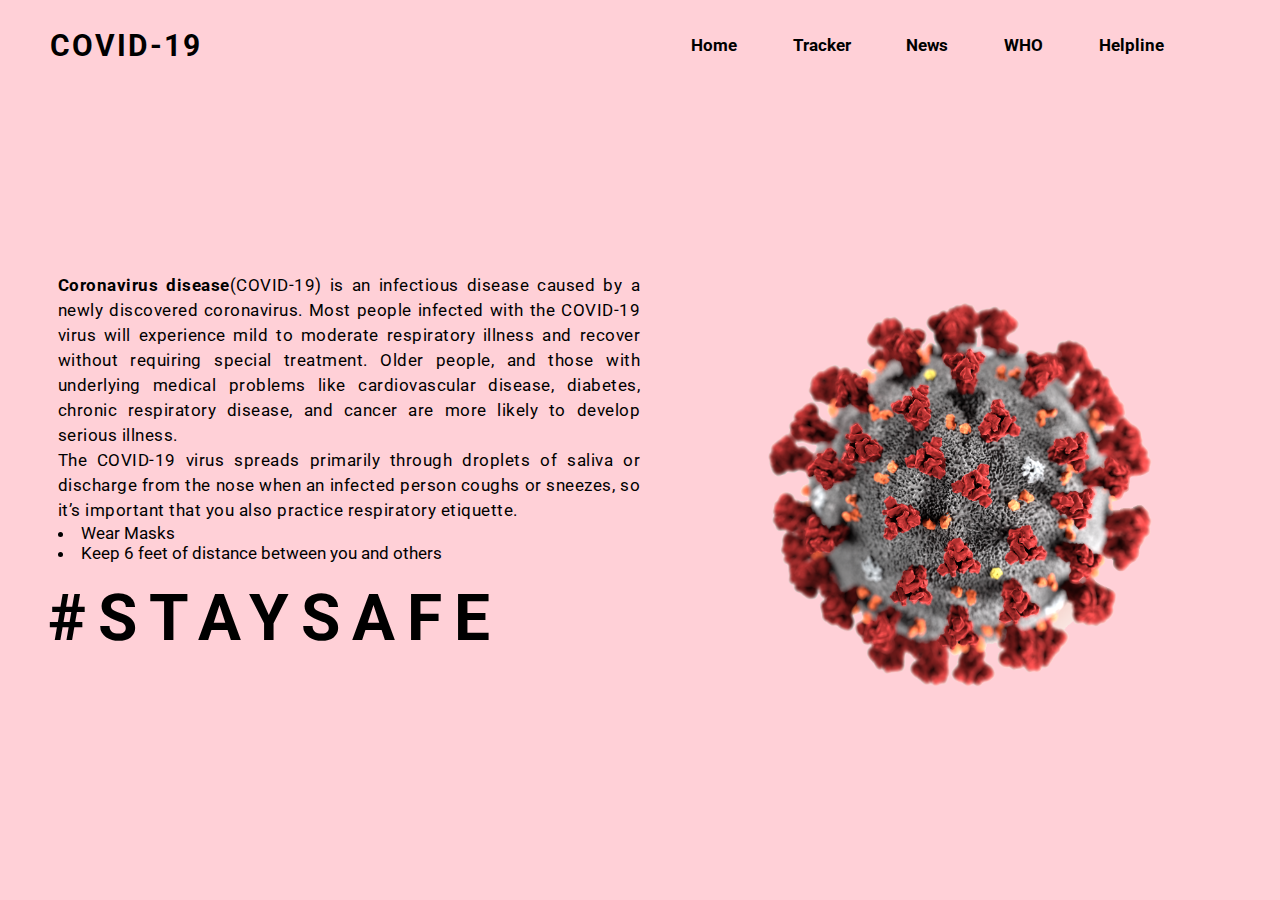
<file: index.html>
<html lang="en">
  <head>
    <meta charset="UTF-8" />
    <meta name="viewport" content="width=device-width, initial-scale=1.0">
    <link
      href="https://fonts.googleapis.com/css?family=Roboto&display=swap"
      rel="stylesheet"
    />
    <link rel="stylesheet" href="style.css" />
    <link rel="icon" href="images/virus.png">
    <title>COVID-19</title>
  </head>
  <body style='background:#ffd0d7;overflow:auto;' > 
    <header>
      <nav>
        <div class="logo">
          <a href="/index.html" class="link2"><h1>COVID-19</h1></a>
        </div>
      </div>
        <ul class="list-items">
          <li class="list"><a href="/index.html" class="link">Home</a></li>

          <li class="list"><a href="/tracker.html" class="link">Tracker</a></li>

          <li class="list"><a href="/news.html" class="link">News</a></li>

          <li class="list"><a href="https://www.who.int/emergencies/diseases/novel-coronavirus-2019" target="_blank" class="link">WHO</a></li>

          <li class="list"><a href="/helpline.html" class="link">Helpline</a></li>

        </ul>
      </nav>
      <div class="main" >
        <div class="main-left"> 
                <div class="text">
                  <p>
                      <strong>Coronavirus disease</strong>(COVID-19) is an infectious disease caused by a newly discovered coronavirus.
                      Most people infected with the COVID-19 virus will experience mild to moderate respiratory illness
                       and recover without requiring special treatment.
                      Older people, and those with underlying medical problems like cardiovascular disease, diabetes, chronic respiratory disease,
                      and cancer are more likely to develop serious illness.<br>                
                      The COVID-19 virus spreads primarily through droplets of saliva or discharge 
                      from the nose when an infected person coughs or sneezes,
                       so it’s important that you also practice respiratory etiquette.<br>
                       <li>Wear Masks</li>
                       <li>Keep 6 feet of distance between you and others</li>
                       
                  </p>
                
              </div>
              <div class="spa">
                <span> #STAYSAFE</span>
              </div>
        </div>
        <div class="main-right">
          <img
            class="img-v"
            src="images/virus.png"
            alt=""
          />
          
        </div>
      </div>
    </header>
    
  </body>
</html>
</file>
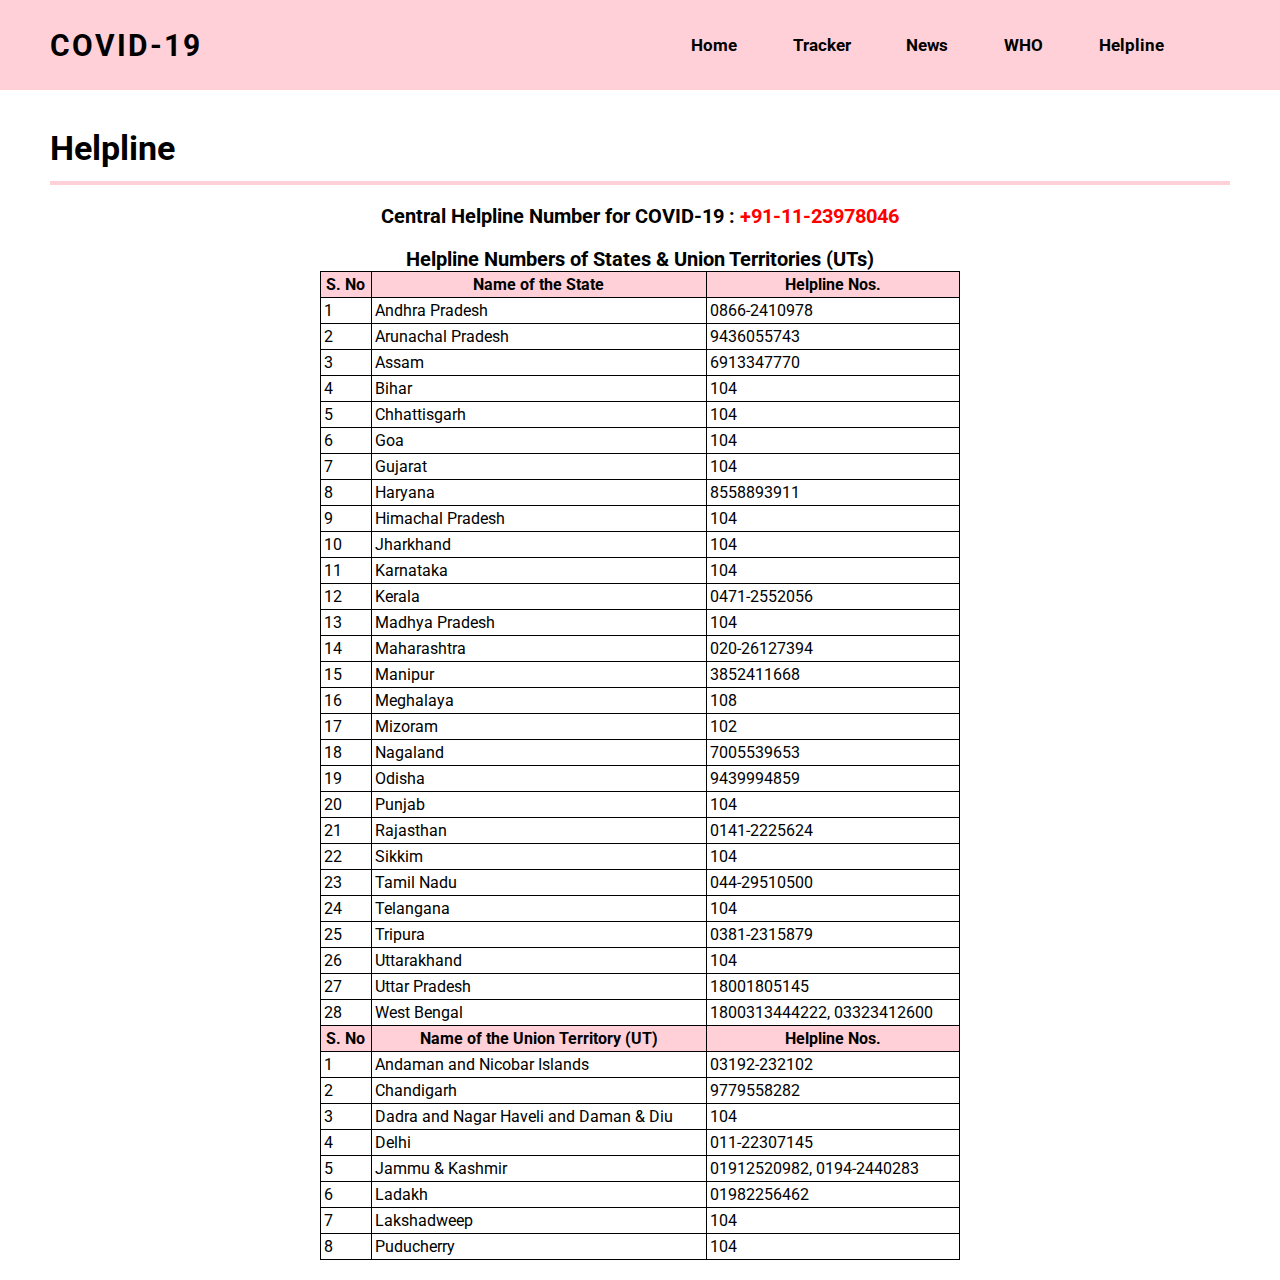
<file: helpline.html>
<html lang="en">
  <head>
    <meta charset="UTF-8" />
    <meta name="viewport" content="width=device-width, initial-scale=1.0">
    <link
      href="https://fonts.googleapis.com/css?family=Roboto&display=swap"
      rel="stylesheet"
    />
    <link rel="icon" href="images/virus.png">
    <link rel="stylesheet" href="style4.css" />
    <title>COVID-19</title>
  </head>
  <body> 
    <header>
      <nav>
        <div class="logo"><a href="/index.html" class="link2"><h1>COVID-19</h1></a></div>
        <ul class="list-items">
          <li class="list"><a href="/index.html" class="link">Home</a></li>

          <li class="list"><a href="/tracker.html" class="link">Tracker</a></li>

          <li class="list"><a href="/news.html" class="link">News</a></li>

          <li class="list"><a href="https://www.who.int/emergencies/diseases/novel-coronavirus-2019" target="_blank" class="link">WHO</a></li>

          <li class="list"><a href="/helpline.html" class="link">Helpline</a></li>
        </ul>
      </nav>
    </header>
  </div>
  <div class="text"><h1>Helpline</h1></div>
  <hr/>
  <br>
  <h3 style="text-align:center;" >Central Helpline Number for COVID-19 : <span style="color: #ff0000">+91-11-23978046</span></h3>
  <br>
  <h3 style="text-align:center;" >Helpline Numbers of States & Union Territories (UTs)</h3>
  <table style="width:50%" class="center">
    <tr>
      <th>S. No</th>
      <th>Name of the State</th> 
      <th>Helpline Nos.</th>
    </tr>
    <tr>
      <td>1</td>
      <td>Andhra Pradesh </td>
      <td> 0866-2410978 </td>
    </tr>
    <tr>
      <td>2</td>
      <td>Arunachal Pradesh </td>
      <td> 9436055743 </td>
    </tr>
    <tr>
      <td>3</td>
      <td>Assam</td>
      <td> 6913347770 </td>
    </tr>
    <tr>
      <td>4</td>
      <td>Bihar</td>
      <td> 104 </td>
    </tr>
    <tr>
      <td>5</td>
      <td>Chhattisgarh</td>
      <td> 104 </td>
    </tr>
    <tr>
      <td>6</td>
      <td>Goa</td>
      <td> 104 </td>
    </tr>
    <tr>
      <td>7</td>
      <td>Gujarat</td>
      <td> 104 </td>
    </tr>
    <tr>
      <td>8</td>
      <td>Haryana </td>
      <td> 8558893911 </td>
    </tr>
    <tr>
      <td>9</td>
      <td>Himachal Pradesh  </td>
      <td> 104 </td>
    </tr>
    <tr>
      <td>10</td>
      <td>Jharkhand  </td>
      <td> 104 </td>
    </tr>
    <tr>
      <td>11</td>
      <td>Karnataka  </td>
      <td> 104 </td>
    </tr>
    <tr>
      <td>12</td>
      <td>Kerala  </td>
      <td> 0471-2552056 </td>
    </tr>
    <tr>
      <td>13</td>
      <td>Madhya Pradesh  </td>
      <td> 104 </td>
    </tr>
    <tr>
      <td>14</td>
      <td>Maharashtra  </td>
      <td> 020-26127394 </td>
    </tr>
    <tr>
      <td>15</td>
      <td>Manipur  </td>
      <td> 3852411668 </td>
    </tr>
    <tr>
      <td>16</td>
      <td>Meghalaya  </td>
      <td> 108 </td>
    </tr>
    <tr>
      <td>17</td>
      <td>Mizoram  </td>
      <td> 102 </td>
    </tr>
    <tr>
      <td>18</td>
      <td>Nagaland  </td>
      <td> 7005539653 </td>
    </tr>
    <tr>
      <td>19</td>
      <td>Odisha  </td>
      <td> 9439994859 </td>
    </tr>
    <tr>
      <td>20</td>
      <td>Punjab  </td>
      <td> 104 </td>
    </tr>
    <tr>
      <td>21</td>
      <td>Rajasthan  </td>
      <td> 0141-2225624 </td>
    </tr>
    <tr>
      <td>22</td>
      <td>Sikkim  </td>
      <td> 104 </td>
    </tr>
    <tr>
      <td>23</td>
      <td>Tamil Nadu  </td>
      <td> 044-29510500 </td>
    </tr>
    <tr>
      <td>24</td>
      <td>Telangana </td>
      <td> 104 </td>
    </tr>
    <tr>
      <td>25</td>
      <td>Tripura  </td>
      <td> 0381-2315879 </td>
    </tr>
    <tr>
      <td>26</td>
      <td>Uttarakhand  </td>
      <td> 104 </td>
    </tr>
    <tr>
      <td>27</td>
      <td>Uttar Pradesh </td>
      <td> 18001805145 </td>
    </tr>
    <tr>
      <td>28</td>
      <td> West Bengal </td>
      <td> 1800313444222, 03323412600 </td>
    </tr>
    <tr>
      <th>S. No</th>
      <th>Name of the  Union Territory (UT)</th> 
      <th>Helpline Nos.</th>
    </tr>
    <tr>
      <td>1</td>
      <td>Andaman and Nicobar
        Islands  </td>
      <td> 03192-232102 </td>
    </tr>
    <tr>
      <td>2</td>
      <td>Chandigarh  </td>
      <td> 9779558282 </td>
    </tr>
    <tr>
      <td>3</td>
      <td>Dadra and Nagar Haveli and Daman & Diu  </td>
      <td> 104 </td>
    </tr>
    <tr>
      <td>4</td>
      <td>Delhi  </td>
      <td> 011-22307145 </td>
    </tr>
    <tr>
      <td>5</td>
      <td>Jammu & Kashmir  </td>
      <td> 01912520982, 0194-2440283 </td>
    </tr>
    <tr>
      <td>6</td>
      <td>Ladakh  </td>
      <td>01982256462</td>
    </tr>
    <tr>
      <td>7</td>
      <td>Lakshadweep  </td>
      <td>104</td>
    </tr>
    <tr>
      <td>8</td>
      <td>Puducherry  </td>
      <td>104</td>
    </tr>

  </table>
  <br>
</body>
</html>
</file>
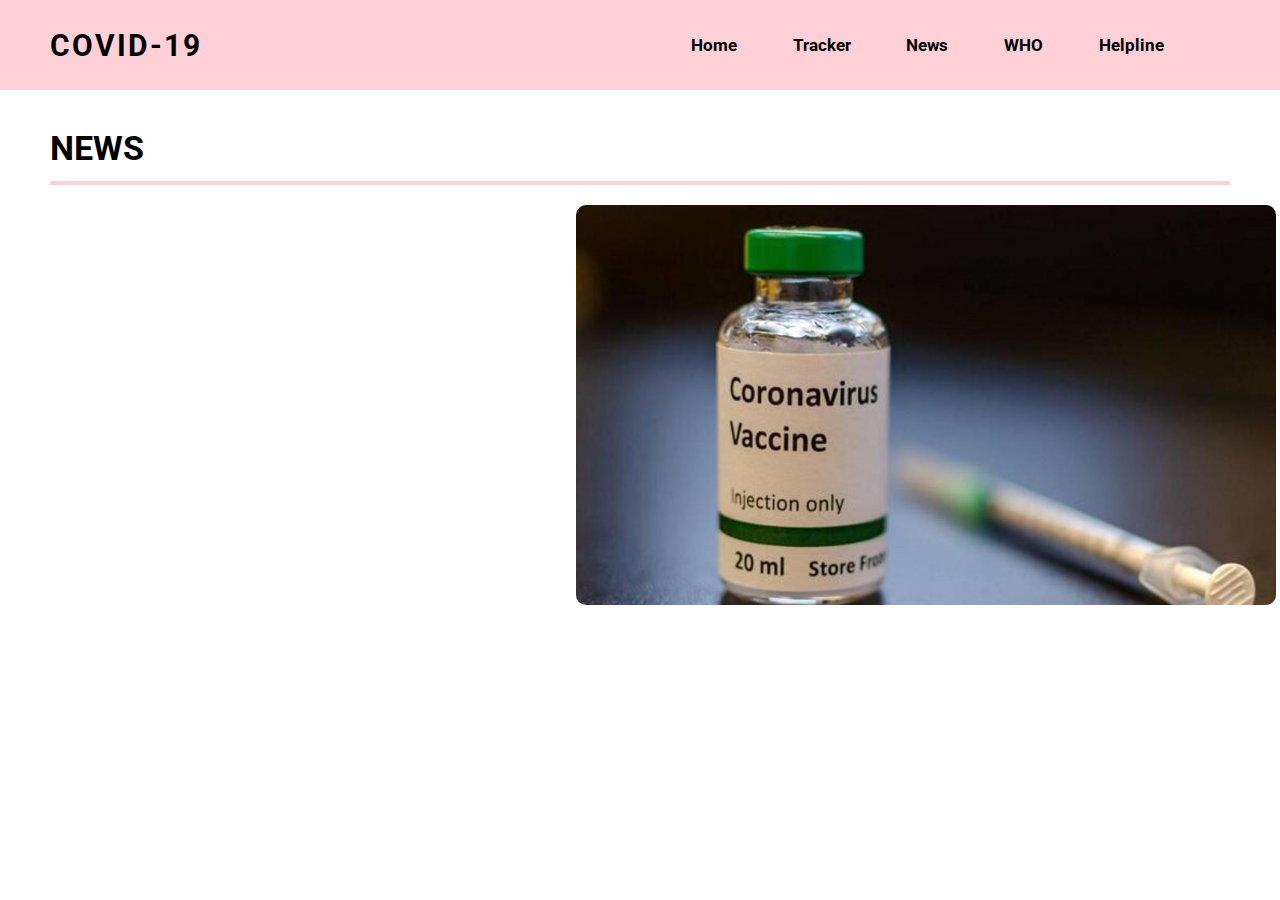
<file: news.html>
<html lang="en">
  <head>
    <meta charset="UTF-8" />
    <meta name="viewport" content="width=device-width, initial-scale=1.0">
    <link
      href="https://fonts.googleapis.com/css?family=Roboto&display=swap"
      rel="stylesheet"
    />
    <link rel="icon" href="images/virus.png">
    <link rel="stylesheet" href="style3.css" />
    <title>COVID-19</title>
  </head>
  <body > 
    <header>
      <nav>
        <div class="logo"><a href="/index.html" class="link2"><h1>COVID-19</h1></a></div>
        <ul class="list-items">
          <li class="list"><a href="/index.html" class="link">Home</a></li>

          <li class="list"><a href="/tracker.html" class="link">Tracker</a></li>

          <li class="list"><a href="/news.html" onclick="two()" onclick="one()" onclick="four()" class="link">News</a></li>

          <li class="list"><a href="https://www.who.int/emergencies/diseases/novel-coronavirus-2019" target="_blank" class="link">WHO</a></li>

          <li class="list"><a href="/helpline.html" class="link">Helpline</a></li>


        </ul>
      </nav>
    </header>
    
    <div class="container">
      <ul class="news-list"></ul>
    </div>
    <div class="text"><h1>NEWS</h1></div>
    <hr/>
    <br>
    <div class="slider">
      <div class="slides">
        <!--radio buttons start-->
        <input type="radio" name="radio-btn" id="radio1">
        <input type="radio" name="radio-btn" id="radio2">
        <input type="radio" name="radio-btn" id="radio3">
        <input type="radio" name="radio-btn" id="radio4">
        <!--radio buttons end-->
        <!--slide images start-->
        
        <div class="slide first">
          <img src="images/vaccine.jpg" alt="">
        </div>
        <div class="slide">
          <img src="images/TvsB.jpg" alt="">
        </div>
        <div class="slide">
          <img src="images/lockdown.jpg" alt="">
        </div>
        <div class="slide">
          <img src="images/doc.jpg" alt="">
        </div>
        <div class="slide">
          <img src="images/vaccine.jpg" alt="">
        </div>
        <!--slide images end-->
        <!--automatic navigation start-->
        <div class="navigation-auto">
          <div class="auto-btn1"></div>
          <div class="auto-btn2"></div>
          <div class="auto-btn3"></div>
          <div class="auto-btn4"></div>
        </div>
        <!--automatic navigation end-->
      </div>
      <!--manual navigation start-->
      <div class="navigation-manual">
        <label for="radio1" class="manual-btn"></label>
        <label for="radio2" class="manual-btn"></label>
        <label for="radio3" class="manual-btn"></label>
        <label for="radio4" class="manual-btn"></label>
      </div>
      <!--manual navigation end-->
    </div>
    <script>
      var counter = 1;
    setInterval(function(){
      document.getElementById('radio' + counter).checked = true;
      counter++;
      if(counter > 4){
        counter = 1;
      }
    }, 3000);
  
      const newsList=document.querySelector('.news-list');
      retreive();
      function retreive(e){
        let url=`http://newsapi.org/v2/everything?q=COVID-19&apiKey=bac45702ccea49d4b42d1306f5abfa39`;
        fetch(url).then((res)=>{
          return res.json()
        }).then((data)=>{
          console.log(data)
          data.articles.forEach(article =>{
            let li = document.createElement('li');
            let a = document.createElement('a');
            
            a.setAttribute('href',article.url);
            a.setAttribute('target','_blank');
            a.textContent=article.title;
            
            li.appendChild(a);
            newsList.appendChild(li);
          })
          
        })
      }
      
      
    </script>
    
</body>
</html>
</file>
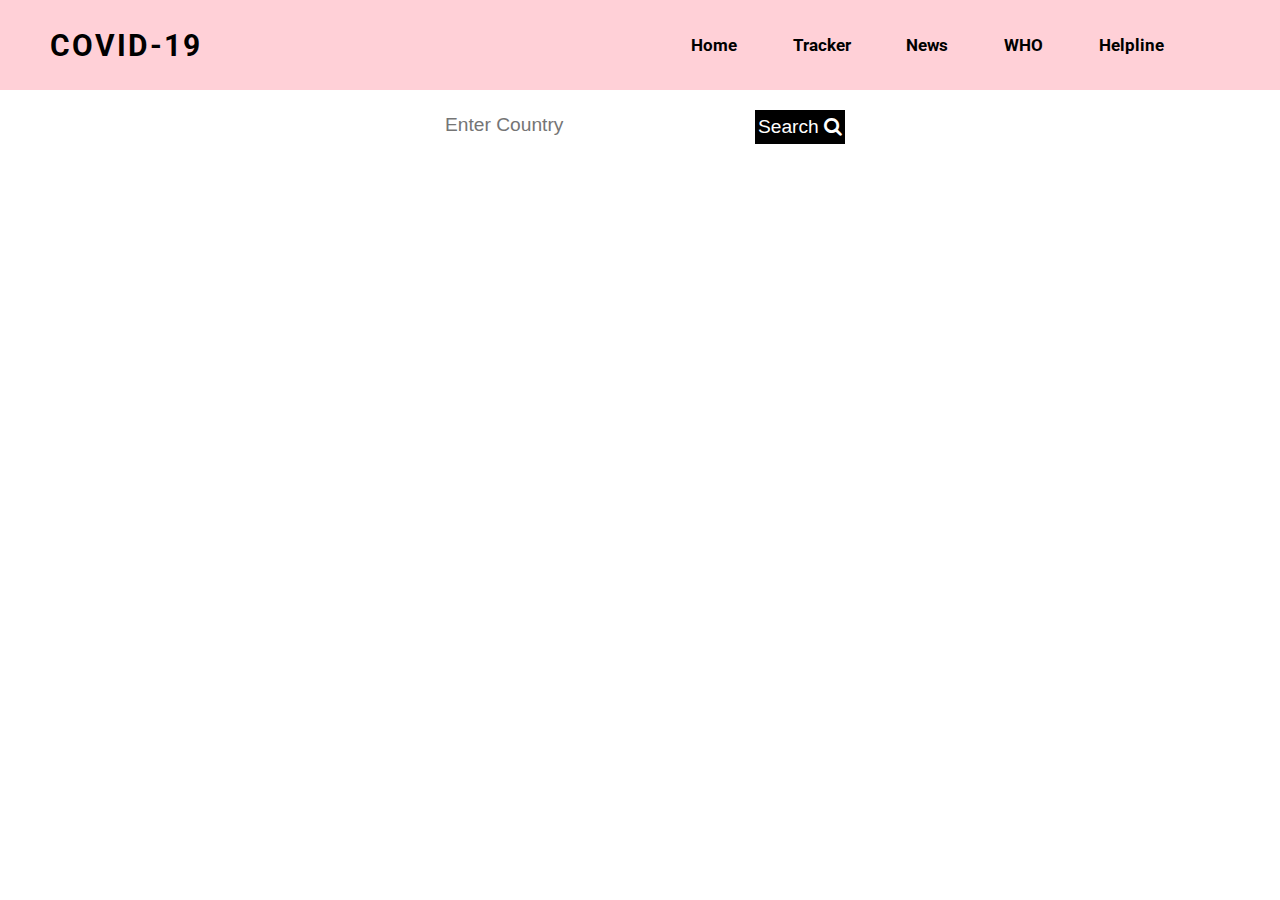
<file: tracker.html>
<html lang="en">
  <head>
    <meta charset="UTF-8" />
    <meta name="viewport" content="width=device-width, initial-scale=1.0">
    <link
      href="https://fonts.googleapis.com/css?family=Roboto&display=swap"
      rel="stylesheet"/>
      <link rel="icon" href="images/virus.png">
    <link rel="stylesheet" href="style2.css" />
    <link href="https://cdnjs.cloudflare.com/ajax/libs/font-awesome/4.7.0/css/font-awesome.min.css"
    rel="stylesheet" />
    <title>COVID-19</title>
  </head>
  <body > 
    <header>
      <nav>
        <div class="logo"><a href="/index.html" class="link2"><h1>COVID-19</h1></a></div>
        <ul class="list-items">
          <li class="list"><a href="/index.html" class="link">Home</a></li>

          <li class="list"><a href="/tracker.html" class="link">Tracker</a></li>

          <li class="list"><a href="/news.html" class="link">News</a></li>

          <li class="list"><a href="https://www.who.int/emergencies/diseases/novel-coronavirus-2019" target="_blank" class="link">WHO</a></li>

          <li class="list"><a href="/helpline.html" class="link">Helpline</a></li>
        </ul>
      </nav>
    </header>
    <script>
      fetch('https://api.covid19api.com/summary')
            .then((covidData)=>{
                return covidData.json();
            })
           //Fetches the Information from the API in JSON format
            .then((getData)=>{
              document.getElementById("loader").innerHTML = "";
                console.log(getData);
                var content = document.querySelector(".data");

                var box = content.lastElementChild;
                while (box) {
                    content.removeChild(box);
                    box = content.lastElementChild;
                }

                var index = 0;
                var totalCountries = getData.Countries.length;
                let Data = getData.Global;
                    let percentRecovered = (Data.TotalRecovered/Data.TotalConfirmed)*100;
                    let percentFatalities = (Data.TotalDeaths/Data.TotalConfirmed)*100;
                    let totalActive = Data.TotalConfirmed-(Data.TotalRecovered+Data.TotalDeaths);
                    let data = document.querySelector(".data");
                    data.innerHTML = `<div class="box">
                                    <div class="head">
                                        <span><strong>W O R L D</strong></span>
                                    </div>
                                    <div class="total">
                                        <div><p>TotalConfirmed</p> ${Data.TotalConfirmed}</div>
                                        <div><p>TotalDeaths</p> ${Data.TotalDeaths}</div>
                                        <div><p>TotalRecovered</p> ${Data.TotalRecovered}</div>
                                    </div>
                                    <div class="percent">
                                        <div><p>TotalActive</p> ${totalActive}</div>
                                        <div><p>Fatalities (%)</p> ${percentFatalities.toFixed(2)}</div>
                                        <div><p>Recovered (%)</p> ${percentRecovered.toFixed(2)}</div>
                                        </div>
                                    <div class="new">
                                        <div><p>NewConfirmed</p> ${Data.NewConfirmed}</div>
                                        <div><p>NewDeaths</p> ${Data.NewDeaths}</div>
                                        <div><p>NewRecovered</p> ${Data.NewRecovered}</div>
                                        </div>
                                    </div>`;
                                  })
                              
    </script>
    <div class="inputBox">
      <input type="text" list="country" placeholder="Enter Country" id="getText" />
      <button id="btn">
        Search <i class="fa fa-search" aria-hidden="true"></i>
      </button>
      <datalist id="country">
        <option value="Global">Global</option>
        <option value="Afghanistan">Afghanistan</option>
        <option value="Albania">Albania</option>
        <option value="Algeria">Algeria</option>
        <option value="American Samoa">American Samoa</option>
        <option value="Andorra">Andorra</option>
        <option value="Angola">Angola</option>
        <option value="Anguilla">Anguilla</option>
        <option value="Antigua & Barbuda">Antigua & Barbuda</option>
        <option value="Argentina">Argentina</option>
        <option value="Armenia">Armenia</option>
        <option value="Aruba">Aruba</option>
        <option value="Australia">Australia</option>
        <option value="Austria">Austria</option>
        <option value="Azerbaijan">Azerbaijan</option>
        <option value="Bahamas">Bahamas</option>
        <option value="Bahrain">Bahrain</option>
        <option value="Bangladesh">Bangladesh</option>
        <option value="Barbados">Barbados</option>
        <option value="Belarus">Belarus</option>
        <option value="Belgium">Belgium</option>
        <option value="Belize">Belize</option>
        <option value="Benin">Benin</option>
        <option value="Bermuda">Bermuda</option>
        <option value="Bhutan">Bhutan</option>
        <option value="Bolivia">Bolivia</option>
        <option value="Bonaire">Bonaire</option>
        <option value="Bosnia & Herzegovina">Bosnia & Herzegovina</option>
        <option value="Botswana">Botswana</option>
        <option value="Brazil">Brazil</option>
        <option value="Brunei">Brunei</option>
        <option value="Bulgaria">Bulgaria</option>
        <option value="Burkina Faso">Burkina Faso</option>
        <option value="Burundi">Burundi</option>
        <option value="Cambodia">Cambodia</option>
        <option value="Cameroon">Cameroon</option>
        <option value="Canada">Canada</option>
        <option value="Canary Islands">Canary Islands</option>
        <option value="Cape Verde">Cape Verde</option>
        <option value="Cayman Islands">Cayman Islands</option>
        <option value="Central African Republic">
          Central African Republic
        </option>
        <option value="Chad">Chad</option>
        <option value="Channel Islands">Channel Islands</option>
        <option value="Chile">Chile</option>
        <option value="China">China</option>
        <option value="Colombia">Colombia</option>
        <option value="Comoros">Comoros</option>
        <option value="Congo">Congo</option>
        <option value="Cook Islands">Cook Islands</option>
        <option value="Costa Rica">Costa Rica</option>
        <option value="Côte d'Ivoire">Côte d'Ivoire</option>
        <option value="Croatia">Croatia</option>
        <option value="Cuba">Cuba</option>
        <option value="Curaçao">Curaçao</option>
        <option value="Cyprus">Cyprus</option>
        <option value="Czech Republic">Czech Republic</option>
        <option value="Denmark">Denmark</option>
        <option value="Djibouti">Djibouti</option>
        <option value="Dominica">Dominica</option>
        <option value="Dominican Republic">Dominican Republic</option>
        <option value="East Timor">East Timor</option>
        <option value="Ecuador">Ecuador</option>
        <option value="Egypt">Egypt</option>
        <option value="El Salvador">El Salvador</option>
        <option value="Equatorial Guinea">Equatorial Guinea</option>
        <option value="Eritrea">Eritrea</option>
        <option value="Estonia">Estonia</option>
        <option value="Ethiopia">Ethiopia</option>
        <option value="Falkland Islands">Falkland Islands</option>
        <option value="Faroe Islands">Faroe Islands</option>
        <option value="Fiji">Fiji</option>
        <option value="Finland">Finland</option>
        <option value="France">France</option>
        <option value="French Guiana">French Guiana</option>
        <option value="French Polynesia">French Polynesia</option>
        <option value="French Southern Ter">French Southern Ter</option>
        <option value="Gabon">Gabon</option>
        <option value="Gambia">Gambia</option>
        <option value="Georgia">Georgia</option>
        <option value="Germany">Germany</option>
        <option value="Ghana">Ghana</option>
        <option value="Gibraltar">Gibraltar</option>
        <option value="Great Britain">Great Britain</option>
        <option value="Greece">Greece</option>
        <option value="Greenland">Greenland</option>
        <option value="Grenada">Grenada</option>
        <option value="Guadeloupe">Guadeloupe</option>
        <option value="Guam">Guam</option>
        <option value="Guatemala">Guatemala</option>
        <option value="Guinea">Guinea</option>
        <option value="Guyana">Guyana</option>
        <option value="Haiti">Haiti</option>
        <option value="Hawaii">Hawaii</option>
        <option value="Honduras">Honduras</option>
        <option value="Hong Kong">Hong Kong</option>
        <option value="Hungary">Hungary</option>
        <option value="Iceland">Iceland</option>
        <option value="Indonesia">Indonesia</option>
        <option value="India">India</option>
        <option value="Iran">Iran</option>
        <option value="Iraq">Iraq</option>
        <option value="Ireland">Ireland</option>
        <option value="Isle of Man">Isle of Man</option>
        <option value="Israel">Israel</option>
        <option value="Italy">Italy</option>
        <option value="Jamaica">Jamaica</option>
        <option value="Japan">Japan</option>
        <option value="Jordan">Jordan</option>
        <option value="Kazakhstan">Kazakhstan</option>
        <option value="Kenya">Kenya</option>
        <option value="Kiribati">Kiribati</option>
        <option value="Korea (South)">Korea (South)</option>
        <option value="Korea (North)">Korea (North)</option>
        <option value="Kuwait">Kuwait</option>
        <option value="Kyrgyzstan">Kyrgyzstan</option>
        <option value="Laos">Laos</option>
        <option value="Latvia">Latvia</option>
        <option value="Lebanon">Lebanon</option>
        <option value="Lesotho">Lesotho</option>
        <option value="Liberia">Liberia</option>
        <option value="Libya">Libya</option>
        <option value="Liechtenstein">Liechtenstein</option>
        <option value="Lithuania">Lithuania</option>
        <option value="Luxembourg">Luxembourg</option>
        <option value="Macau">Macau</option>
        <option value="Macedonia">Macedonia</option>
        <option value="Madagascar">Madagascar</option>
        <option value="Malaysia">Malaysia</option>
        <option value="Malawi">Malawi</option>
        <option value="Maldives">Maldives</option>
        <option value="Mali">Mali</option>
        <option value="Malta">Malta</option>
        <option value="Marshall Islands">Marshall Islands</option>
        <option value="Martinique">Martinique</option>
        <option value="Mauritania">Mauritania</option>
        <option value="Mauritius">Mauritius</option>
        <option value="Mayotte">Mayotte</option>
        <option value="Mexico">Mexico</option>
        <option value="Midway Islands">Midway Islands</option>
        <option value="Moldova">Moldova</option>
        <option value="Monaco">Monaco</option>
        <option value="Mongolia">Mongolia</option>
        <option value="Montserrat">Montserrat</option>
        <option value="Morocco">Morocco</option>
        <option value="Mozambique">Mozambique</option>
        <option value="Myanmar">Myanmar</option>
        <option value="Nambia">Nambia</option>
        <option value="Nauru">Nauru</option>
        <option value="Nepal">Nepal</option>
        <option value="Netherland Antilles">Netherland Antilles</option>
        <option value="Netherlands">Netherlands (Holland, Europe)</option>
        <option value="Nevis">Nevis</option>
        <option value="New Caledonia">New Caledonia</option>
        <option value="New Zealand">New Zealand</option>
        <option value="Nicaragua">Nicaragua</option>
        <option value="Niger">Niger</option>
        <option value="Nigeria">Nigeria</option>
        <option value="Niue">Niue</option>
        <option value="Norfolk Island">Norfolk Island</option>
        <option value="Norway">Norway</option>
        <option value="Oman">Oman</option>
        <option value="Pakistan">Pakistan</option>
        <option value="Palau Island">Palau Island</option>
        <option value="Palestine">Palestine</option>
        <option value="Panama">Panama</option>
        <option value="Papua New Guinea">Papua New Guinea</option>
        <option value="Paraguay">Paraguay</option>
        <option value="Peru">Peru</option>
        <option value="Philippines">Philippines</option>
        <option value="Pitcairn Island">Pitcairn Island</option>
        <option value="Poland">Poland</option>
        <option value="Portugal">Portugal</option>
        <option value="Puerto Rico">Puerto Rico</option>
        <option value="Qatar">Qatar</option>
        <option value="Republic of Montenegro">Republic of Montenegro</option>
        <option value="Republic of Serbia">Republic of Serbia</option>
        <option value="Reunion">Reunion</option>
        <option value="Romania">Romania</option>
        <option value="Russian Federation">Russia</option>
        <option value="Rwanda">Rwanda</option>
        <option value="St Barthelemy">St Barthelemy</option>
        <option value="St Eustatius">St Eustatius</option>
        <option value="St Helena">St Helena</option>
        <option value="St Kitts-Nevis">St Kitts-Nevis</option>
        <option value="St Lucia">St Lucia</option>
        <option value="St Maarten">St Maarten</option>
        <option value="St Pierre & Miquelon">St Pierre & Miquelon</option>
        <option value="St Vincent & Grenadines">St Vincent & Grenadines</option>
        <option value="Saipan">Saipan</option>
        <option value="Samoa">Samoa</option>
        <option value="Samoa American">Samoa American</option>
        <option value="San Marino">San Marino</option>
        <option value="Sao Tome & Principe">Sao Tome & Principe</option>
        <option value="Saudi Arabia">Saudi Arabia</option>
        <option value="Senegal">Senegal</option>
        <option value="Seychelles">Seychelles</option>
        <option value="Sierra Leone">Sierra Leone</option>
        <option value="Singapore">Singapore</option>
        <option value="Slovakia">Slovakia</option>
        <option value="Slovenia">Slovenia</option>
        <option value="Solomon Islands">Solomon Islands</option>
        <option value="Somalia">Somalia</option>
        <option value="South Africa">South Africa</option>
        <option value="Spain">Spain</option>
        <option value="Sri Lanka">Sri Lanka</option>
        <option value="Sudan">Sudan</option>
        <option value="Suriname">Suriname</option>
        <option value="Swaziland">Swaziland</option>
        <option value="Sweden">Sweden</option>
        <option value="Switzerland">Switzerland</option>
        <option value="Syria">Syria</option>
        <option value="Tahiti">Tahiti</option>
        <option value="Taiwan">Taiwan</option>
        <option value="Tajikistan">Tajikistan</option>
        <option value="Tanzania">Tanzania</option>
        <option value="Thailand">Thailand</option>
        <option value="Togo">Togo</option>
        <option value="Tokelau">Tokelau</option>
        <option value="Tonga">Tonga</option>
        <option value="Trinidad & Tobago">Trinidad & Tobago</option>
        <option value="Tunisia">Tunisia</option>
        <option value="Turkey">Turkey</option>
        <option value="Turkmenistan">Turkmenistan</option>
        <option value="Turks & Caicos Is">Turks & Caicos Is</option>
        <option value="Tuvalu">Tuvalu</option>
        <option value="Uganda">Uganda</option>
        <option value="United Kingdom">United Kingdom</option>
        <option value="Ukraine">Ukraine</option>
        <option value="United Arab Emirates">United Arab Emirates</option>
        <option value="United States of America">
          United States of America
        </option>
        <option value="Uruguay">Uruguay</option>
        <option value="Uzbekistan">Uzbekistan</option>
        <option value="Vanuatu">Vanuatu</option>
        <option value="Vatican City State">Vatican City State</option>
        <option value="Venezuela">Venezuela</option>
        <option value="Vietnam">Vietnam</option>
        <option value="Virgin Islands (Brit)">Virgin Islands (Brit)</option>
        <option value="Virgin Islands (USA)">Virgin Islands (USA)</option>
        <option value="Wake Island">Wake Island</option>
        <option value="Wallis & Futana Is">Wallis & Futana Is</option>
        <option value="Yemen">Yemen</option>
        <option value="Zaire">Zaire</option>
        <option value="Zambia">Zambia</option>
        <option value="Zimbabwe">Zimbabwe</option>
      </datalist>
      <span id="loader"></span>
    </div>
    <div class="data"></div>
    <script src="script.js"></script>
</body>
</html>
</file>
<file: style.css>
* {
  padding: 0;
  margin: 0;
  box-sizing: border-box;
}
html{
  scroll-behavior: smooth;
}

body {
  font-family: "Roboto", sans-serif;
  font-size: 17;
}

nav {
  background: #ffd0d7;
  height: 10vh;
  width: 100%;
  display: flex;
  align-items: center;
  padding-right: 60px;
}
.logo {
  flex: 1;
  margin-left: 50px;
  
}

.logo h1 {
  letter-spacing: 2px;
  font-size: 30px;
  
}
.list-items {
  flex: 1;
  display: flex;
  justify-content: space-evenly;
}

.list {
  list-style: none;
}

.link {
  text-decoration: none;
  color: black;
  font-weight: bold;
  transition: 0.4s background;
}

.link:hover {
  color: #ba4c4a;
}

.link2 {
  text-decoration: none;
  color: black;
  letter-spacing: 2px;
  font-size: 30px;
}

.main {
  background: #ffd0d7;
  height: 90vh;
  display: flex;
  justify-content: space-evenly;
}

.main-left {
  height: 65%;
  width: 50%;
  display: flex;
  justify-content: center;
  align-items: center;
  flex-direction: column;
}
.main-right {
  height: 100%;
  width: 50%;
  display: flex;
    justify-content: center;
    align-items: center;
    flex-direction: column;
  
}
.img-v {
  height: 30vw;
  width: 30vw;
  max-width: 100%; height: auto;
}


.text {
  margin-left: 9%;
  padding-top: 32%;
  text-align: justify;
  text-justify: inter-word;
}

.text p {
  padding-top: 18px;
  letter-spacing: .5px;
  line-height: 25px;
}
.spa span {
  height: 60%;
  width: 80%;
  display: flex;
  justify-content: center;
  font-size: 5vw;
  letter-spacing: 12px;
  font-weight: bold;
}

.img-e
{
  
  max-width: 30%; height: auto;
}
.column {
  float: left;
  width: 33.33%;
  padding: 3px;
  margin-left: 10%;
  
}

/* Clear floats after image containers */
.row::after {
  content: "";
  clear: both;
  display: table;
}

@media (max-width : 830px){
  .corona-update .data-show{
      grid-template-columns: repeat(2,1fr);
  }

  .main-header .row .order-1 .fight{
      text-align: center;
  }
}
.symp{
  text-align: center;
}
</file>
<file: style4.css>
* {
    margin: 0;
    padding: 0;
    border: none;
    box-sizing: border-box;
  }
  body {
    font-family: "Roboto", sans-serif;
    font-size: 17;
    overflow-x: hidden; 
  }
  nav {
    background: #ffd0d7;
    height: 10vh;
    width: 100%;
    display: flex;
    align-items: center;
    padding-right: 60px;
  }
  .logo {
    flex: 1;
    margin-left: 50px;
    
  }
  
  .logo h1 {
    letter-spacing: 2px;
    font-size: 30px;
    
  }
  .list-items {
    flex: 1;
    display: flex;
    justify-content: space-evenly;
  }
  
  .list {
    list-style: none;
  }
  
  .link {
    text-decoration: none;
    color: black;
    font-weight: bold;
    transition: 0.4s background;
  }
  
  .link:hover {
    color: #ba4c4a;
  }
  
  .link2 {
    text-decoration: none;
    color: black;
    letter-spacing: 2px;
    font-size: 30px;
  }

.container{
    position: absolute;
    top:27%;
    left: 60px;
    line-height: 1.6;
    width: 40%;   
    }
  
  .text {
    margin-left: 50px;
    padding-top: 3%;
    text-align: justify;
    text-justify: inter-word;
    
  }
  hr{
    margin-top: 1%;
    padding: 2px 0;
    border: none;
    background-color: #ffd0d7;
    letter-spacing: 5px;
    margin-right:50px;
    margin-left: 50px;
  }
  .center {
    margin-left: auto;
    margin-right: auto;
  }
  table, th, td {
    border: 1px solid black;
    border-collapse: collapse;
  }
  th, td {
    padding: 3px;
  }
  th{
      background-color: ffd0d7;
  }
</file>
<file: style3.css>
* {
    margin: 0;
    padding: 0;
    border: none;
    box-sizing: border-box;
  }
  body {
    font-family: "Roboto", sans-serif;
    font-size: 17;
    overflow-x: hidden; 
  }
  nav {
    background: #ffd0d7;
    height: 10vh;
    width: 100%;
    display: flex;
    align-items: center;
    padding-right: 60px;
  }
  .logo {
    flex: 1;
    margin-left: 50px;
    
  }
  
  .logo h1 {
    letter-spacing: 2px;
    font-size: 30px;
    
  }
  .list-items {
    flex: 1;
    display: flex;
    justify-content: space-evenly;
  }
  
  .list {
    list-style: none;
  }
  
  .link {
    text-decoration: none;
    color: black;
    font-weight: bold;
    transition: 0.4s background;
  }
  
  .link:hover {
    color: #ba4c4a;
  }
  
  .link2 {
    text-decoration: none;
    color: black;
    letter-spacing: 2px;
    font-size: 30px;
  }

.container{
    position: absolute;
    top:27%;
    left: 60px;
    line-height: 1.6;
    width: 40%;   
    }
  
  .text {
    margin-left: 50px;
    padding-top: 3%;
    text-align: justify;
    text-justify: inter-word;
    
  }
  hr{
    margin-top: 1%;
    padding: 2px 0;
    border: none;
    background-color: #ffd0d7;
    letter-spacing: 5px;
    margin-right:50px;
    margin-left: 50px;
  }
  
  .slider{
    width: 700px;
    height: 400px;
    border-radius: 10px;
    overflow: hidden;
    scroll-margin-block: 20px;
    margin-left:45%;
  }
  
  .slides{
    width: 500%;
    height: 400px;
    display: flex;
  }
  
  .slides input{
    display: none;
  }
  
  .slide{
    width: 20%;
    transition: 2s;
  }
  
  .slide img{
    width: 700px;
    height: 400px;
  }
  
  /*css for manual slide navigation*/
  
  .navigation-manual{
    position: absolute;
    width: 700px;
    margin-top: -40px;
    display: flex;
    justify-content: center;
  }
  
  .manual-btn{
    border: 2px transparent #ffffff;
    padding: 5px;
    border-radius: 10px;
    cursor: pointer;
    transition: 1s;
  }
  
  .manual-btn:not(:last-child){
    margin-right: 40px;
  }
  
  .manual-btn:hover{
    background: transparent;
  }
  
  #radio1:checked ~ .first{
    margin-left: 0;
  }
  
  #radio2:checked ~ .first{
    margin-left: -20%;
  }
  
  #radio3:checked ~ .first{
    margin-left: -40%;
  }
  
  #radio4:checked ~ .first{
    margin-left: -60%;
  }
  
  /*css for automatic navigation*/
  
  .navigation-auto{
    position: absolute;
    display: flex;
    width: 700px;
    justify-content: center;
    margin-top: 360px;
  }
  
  .navigation-auto div{
    border: 2px transparent #ffffff;
    padding: 5px;
    border-radius: 10px;
    transition: 1s;
  }
  
  .navigation-auto div:not(:last-child){
    margin-right: 40px;
  }
  
  #radio1:checked ~ .navigation-auto .auto-btn1{
    background:transparent;
  }
  
  #radio2:checked ~ .navigation-auto .auto-btn2{
    background: transparent;
  }
  
  #radio3:checked ~ .navigation-auto .auto-btn3{
    background: transparent;
  }
  
  #radio4:checked ~ .navigation-auto .auto-btn4{
    background: transparent;
  }
</file>
<file: style2.css>
* {
  margin: 0;
  padding: 0;
  border: none;
  box-sizing: border-box;
}
body {
  font-family: "Roboto", sans-serif;
  font-size: 17;
}
nav {
  background: #ffd0d7;
  height: 10vh;
  width: 100%;
  display: flex;
  align-items: center;
  padding-right: 60px;
}
.logo {
  flex: 1;
  margin-left: 50px;
  
}

.logo h1 {
  letter-spacing: 2px;
  font-size: 30px;
  
}
.list-items {
  flex: 1;
  display: flex;
  justify-content: space-evenly;
}

.list {
  list-style: none;
}

.link {
  text-decoration: none;
  color: black;
  font-weight: bold;
  transition: 0.4s background;
}

.link:hover {
  color: #ba4c4a;
}

.link2 {
  text-decoration: none;
  color: black;
  letter-spacing: 2px;
  font-size: 30px;
}



.inputBox {
  width: 500px;
  margin: 20px auto;
  display: flex;
  justify-content: center;

}
.inputBox input {
  width: 300px;
  height: 30px;
  margin: 0 10px;
  font-size: 1.2rem;
}
.inputBox button {
  width: 90px;
  height: 34px;
  background: rgb(0, 0, 0);
  color: white;
  border: none;
  font-size: 1.2rem;
  cursor: pointer;
}
.data {
  width: 800px;
  margin: 0 auto;
}
.box .head {
  border: 2px solid black;
  border-radius: 15px;
  padding: 10px 20px;
  text-align: center;
}
.box .head span {
  margin: 10px;
  font-size: 30px;
}
.total {
  display: flex;
  width: 800px;
  height: 150px;
  justify-content: space-between;
}
.total div {
  margin-top: 20px;
  width: 30%;
  height: 150px;
  font-size: 2rem;
  text-align: center;
  background-color: rgb(131, 131, 131);
  color: white;
}
.total div p {
  margin: 20px 0 10px 0;
}
.total div:nth-child(1) {
  background: #41a7ff;
  border-radius: 10px;
}
.total div:nth-child(1):hover {
  border: solid 3px #92c8f7;
  background: #0068c2;
}
.total div:nth-child(2) {
  background: #ff3434;
  border-radius: 10px;
}
.total div:nth-child(2):hover {
  border: solid 3px #ff7878;
  background: #c70404;
}
.total div:nth-child(3) {
  background: #32b336;
  border-radius: 10px;
}
.total div:nth-child(3):hover {
  border: solid 3px #7df581;
  background: #00ad06;
}

.percent {
  margin-top: 30px;
  display: flex;
  width: 800px;
  height: 150px;
  justify-content: space-between;
}
.percent div {
  width: 30%;
  height: 150px;
  background-color: rgb(65, 144, 255);
  color: white;
  font-size: 2rem;
  text-align: center;
}
.percent div p {
  margin: 20px 0 10px 0;
}
.percent div:nth-child(1) {
  background: #f79c34;
  border-radius: 10px;
}
.percent div:nth-child(1):hover {
  border: solid 3px #fcb665;
  background: #bf6702;
}
.percent div:nth-child(2) {
  background:#838383;
  border-radius: 10px;
}
.percent div:nth-child(2):hover {
  border: solid 3px #edf0eb;
  background: #767874;
}
.percent div:nth-child(3) {
  background: #7cfa28;
  border-radius: 10px;
}
.percent div:nth-child(3):hover {
  border: solid 3px #a4fa6b;
  background: #46ad02;
}

.new {
  margin-top: 10px;
  display: flex;
  width: 800px;
  height: 150px;
  justify-content: space-between;
}
.new div {
  width: 30%;
  height: 150px;
  background-color: rgb(65, 144, 255);
  color: white;
  font-size: 2rem;
  text-align: center;
}
.new div p {
  margin: 20px 0 10px 0;
}
.new div:nth-child(1) {
  background: #d83f3f;
  border-radius: 10px;
}
.new div:nth-child(1):hover {
  border: solid 3px #eb7575;
  background: #c23434;
}
.new div:nth-child(2) {
  background: #ff0053;
  border-radius: 10px;
}
.new div:nth-child(2):hover {
  border: solid 3px #ff7da7;
  background: #d10245;
}
.new div:nth-child(3) {
  background: #ffa501;
  border-radius: 10px;
}
.new div:nth-child(3):hover {
  border: solid 3px #f5b745;
  background: #d9910d;
}
</file>
